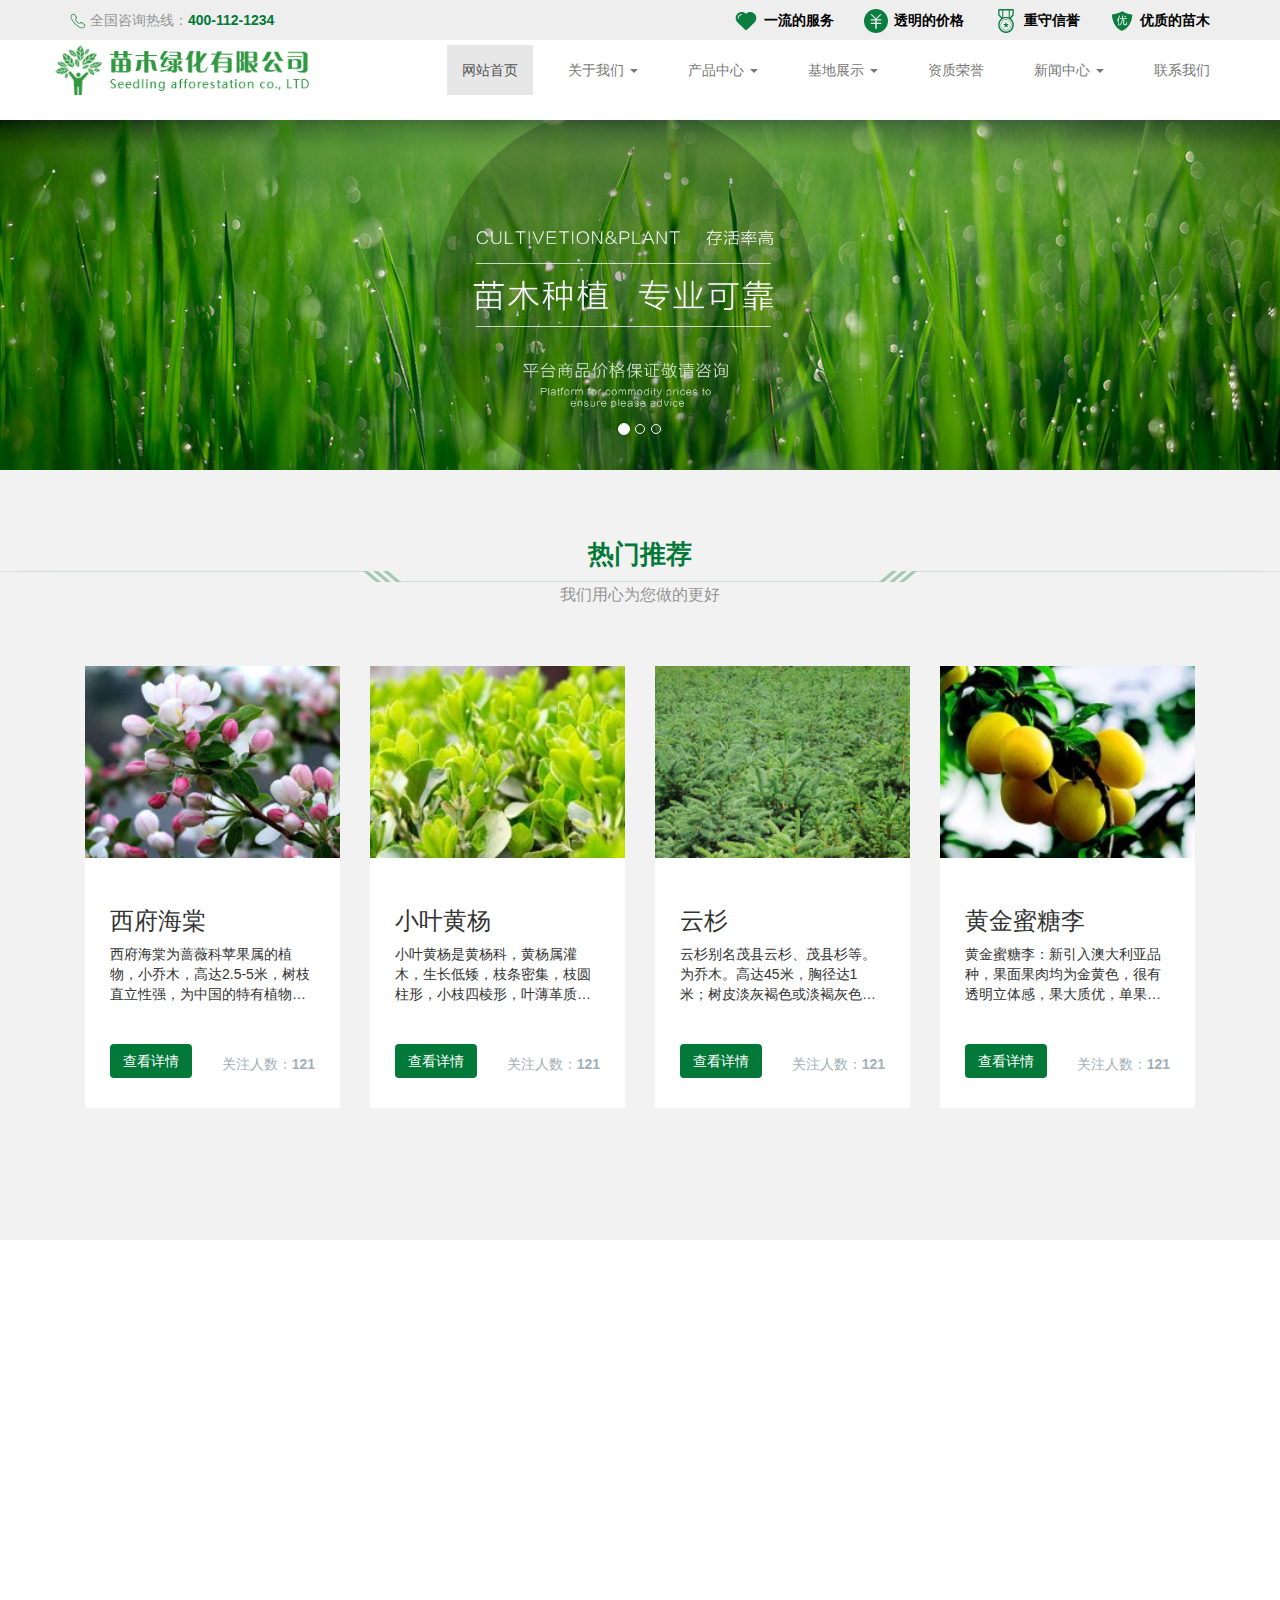
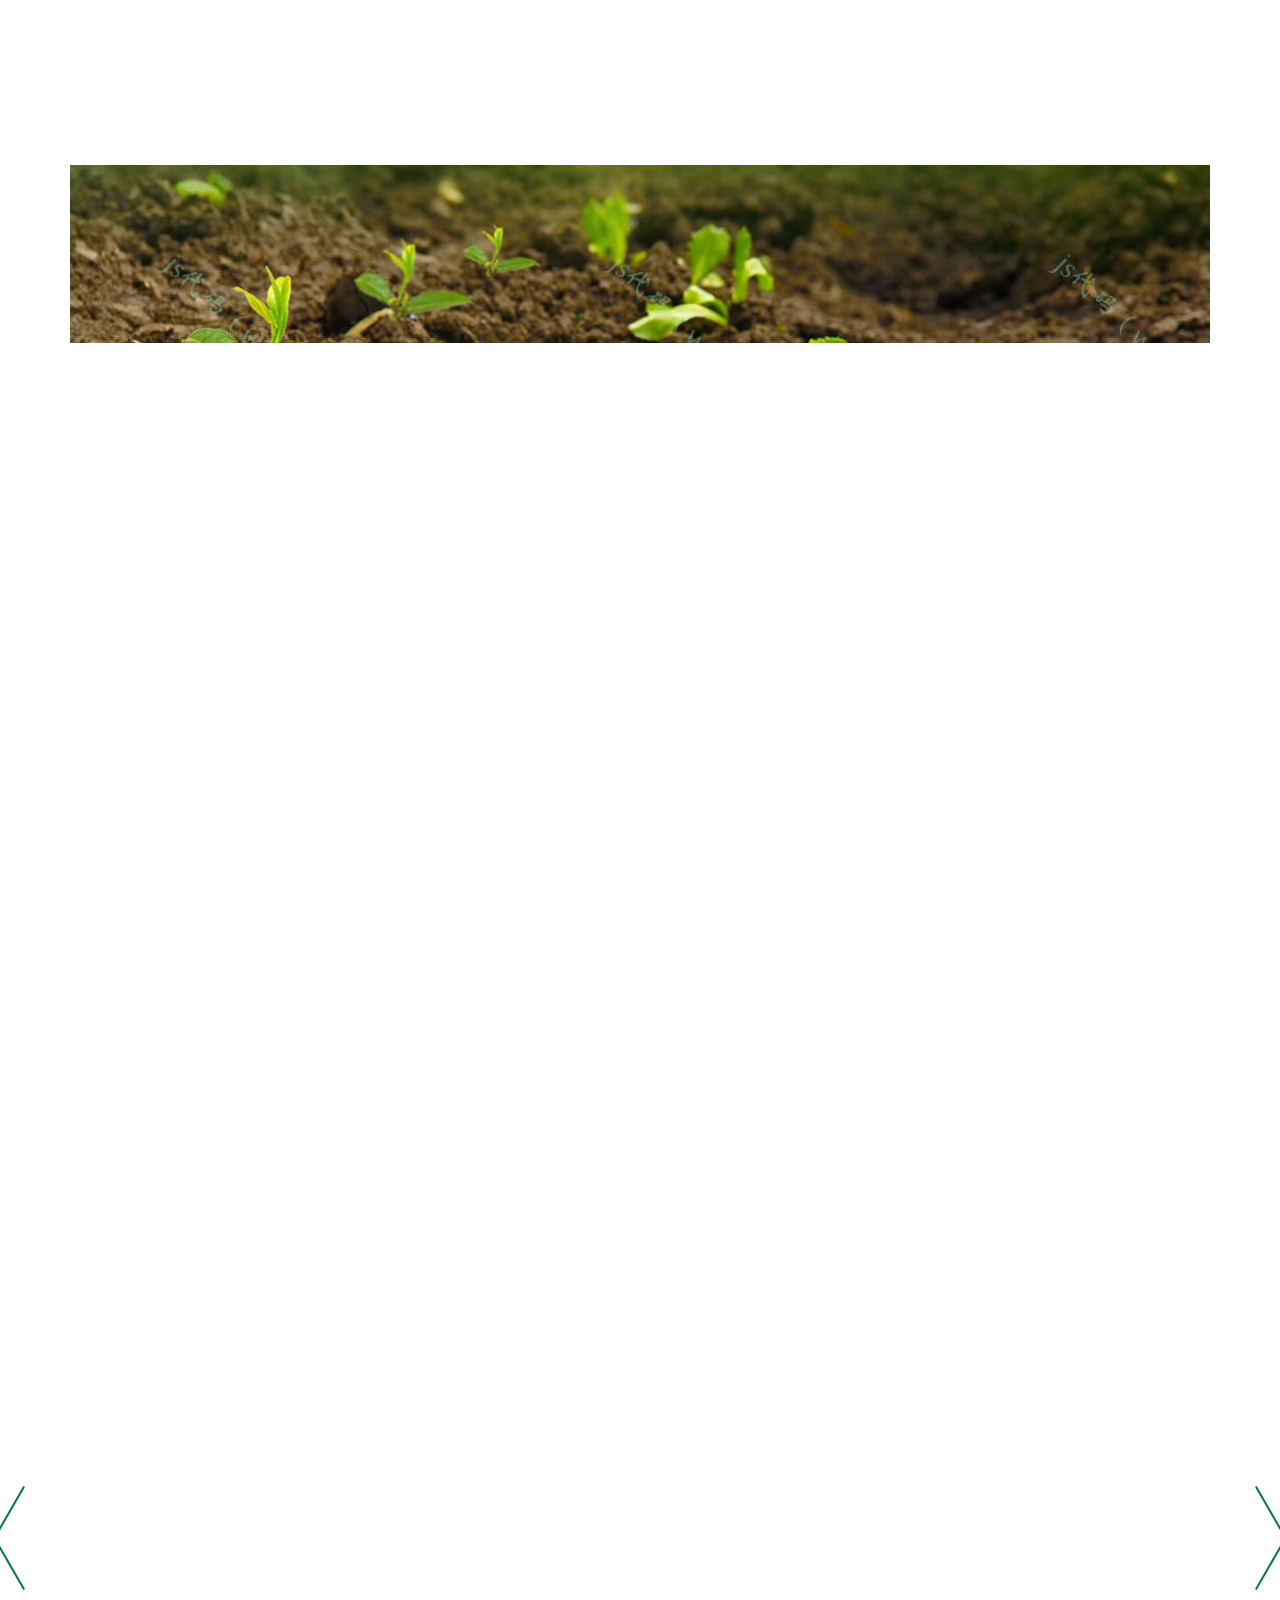
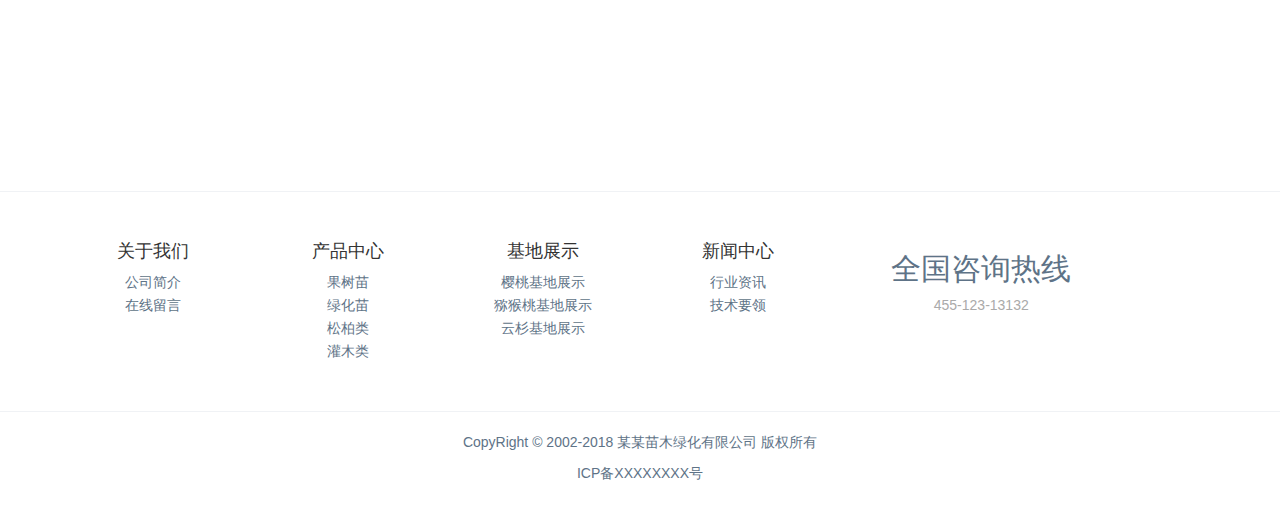
<file: index.html>
<!DOCTYPE html>
<html>
	<head>
		<meta charset="utf-8" />
		<title></title>
		<meta http-equiv="X-UA-Compatible" content="IE=edge" />
		<meta name="viewport" content="width=device-width, initial-scale=1" />
		<link rel="stylesheet" type="text/css" href="css/bootstrap.css"/>
		<link rel="stylesheet" href="css/index.css" />
		<link rel="stylesheet" href="css/animate.min.css" />
		<script type="text/javascript" src="js/jquery-3.3.1.js" ></script>
		<script type="text/javascript" src="js/wow.min.js" ></script>
		<script type="text/javascript" src="js/index.js" ></script>
	</head>
	<body>
		<header  class="hidden-sm hidden-xs">
			<div class="container">
				<div class="pull-left">
					<img src="img/11.png" class="img-responsive" />
					<span>全国咨询热线：<em>400-112-1234</em></span>
				</div>
				<div class="pull-right">
					<ul>
						<li>
							<img src="img/55.png" class="img-responsive" />
							<a href="javascript:;">一流的服务</a>
						</li>
						<li>
							<img src="img/44.png" class="img-responsive" />
							<a href="javascript:;">透明的价格</a>
						</li>
						<li>
							<img src="img/33.png" class="img-responsive" />
							<a href="javascript:;">重守信誉</a>
						</li>
						<li>
							<img src="img/22.png" class="img-responsive" />
							<a href="javascript:;">优质的苗木</a>
						</li>
					</ul>
				</div>
			</div>
		</header>
		<nav  class="navbar navbar-default nav_top">
			<div class="container">
				<div class="row">
				<div class="navbar-header ">
				    <button class="collapsed navbar-toggle" type="button" data-toggle = "collapse" data-target = "#bs-example-navbar-collapse-1">
					    <span class="icon-bar"></span>
					    <span class="icon-bar"></span>
					    <span class="icon-bar"></span>
				    </button>
				    <a class="navbar-brand"><img src="img/logo.png" class="img-responsive" /></a>
			    </div>
			
			    <div class="collapse navbar-collapse pull-right" id="bs-example-navbar-collapse-1">
				    <ul class="nav navbar-nav " id="nav">
					    <li class="active wow slideInRight"><a>网站首页</a></li>
					    <li class="dropdown wow slideInRight" data-wow-delay = ".3s">
					    	<a class="dropdown-toggle" data-toggle = "dropdown">关于我们 <span class="caret"></span></a>
					    	<ul class="dropdown-menu">
					    		<li><a href="">公司简介</a> </li>
					    		<li><a href="">在线留言</a> </li>
					    	</ul>
					    </li>
					    <li class="dropdown wow slideInRight"data-wow-delay = ".6s">
					    	<a class="dropdown-toggle" data-toggle="dropdown">产品中心 <span class="caret"></span></a>
					    	<ul class="dropdown-menu">
					    		<li><a href="">果树苗</a> </li>
					    		<li><a href="">绿化苗</a> </li>
					    		<li><a href="">松柏类</a> </li>
					    		<li><a href="">灌木类</a> </li>
					    	</ul>
					    </li>
					    <li class="dropdown wow slideInRight"data-wow-delay = ".9s">
					    	<a class="dropdown-toggle" data-toggle = "dropdown">基地展示 <span class="caret"></span></a>
					    	<ul class="dropdown-menu">
					    		<li><a href="">樱桃种植基地</a></li>
					    		<li><a href="">猕猴桃种植基地</a></li>
					    		<li><a href="">云杉苗种植基地</a></li>
					    	</ul>
					    </li>
					    <li class="wow slideInRight"data-wow-delay = "1.2s"><a>资质荣誉</a></li>
					    <li class="dropdown wow slideInRight"data-wow-delay = "1.5s">
					    	<a class="dropdown-toggle" data-toggle = "dropdown">新闻中心 <span class="caret"></span></a>
					    	<ul class="dropdown-menu">
					    		<li><a href="">技术要领</a></li>
					    		<li><a href="">行业资讯</a></li>
					    		
					    	</ul>
					    </li>
					    <li class="wow slideInRight"data-wow-delay = "1.8s"><a>联系我们</a></li>
				    </ul>
			    </div>
			    </div>
			</div>
		</nav>
		<div class="carousel slide" data-ride="carousel" data-interval = "20000" id="myCarousel">
			<div class="container-fluid">
				<ol class="carousel-indicators">
					<li class="active" data-slide-to = "0" data-target = "#myCarousel"><a href=""></a></li>
					<li data-slide-to = "1" data-target = "#myCarousel"><a href="" ></a></li>
					<li data-slide-to = "2" data-target = "#myCarousel"><a href=""></a></li>
				</ol>
				<div class="carousel-inner">
					<div class="item active">
						<img src="img/2.jpg" class="img-responsive" />
					</div>
					<div class="item ">
						<img src="img/2.jpg" class="img-responsive" />
					</div>
					<div class="item ">
						<img src="img/2.jpg" class="img-responsive" />
					</div>
				</div>
			</div>
		</div>
		<div class="container-fluid met-index-hot">
			<div class="row ">
				<h3 class="text-center h3-style wow fadeInUp">热门推荐</h3>
				<div class="v_bg wow fadeInUp"></div>
				<p class="text-center p-style wow fadeInUp">我们用心为您做的更好</p>
			</div>
			<div class="container mtp">
				<ul class="row zero">
					<li class="col-md-3 wow fadeInUp">
						<div class="cover-image">
							<img src="img/h1.jpg" class="img-responsive " />
						</div>
						<div class="text-cover">
							<h3>西府海棠</h3>
						    <p>西府海棠为蔷薇科苹果属的植物，小乔木，高达2.5-5米，树枝直立性强，为中国的特有植物。西府海棠在北方干燥地带生长良...</p>
						    <button type="button" class="btn">查看详情</button>
						    <span class="pull-right">关注人数：<em>121</em></span>
						</div>
						
					</li>
					<li class="col-md-3 wow fadeInUp">
						<div class="cover-image">
							<img src="img/h2.jpg" class="img-responsive " />
						</div>
						<div class="text-cover">
							<h3>小叶黄杨</h3>
						    <p>小叶黄杨是黄杨科，黄杨属灌木，生长低矮，枝条密集，枝圆柱形，小枝四棱形，叶薄革质，阔椭圆形或阔卵形，叶片无光或.</p>
						    <button type="button" class="btn">查看详情</button>
						    <span class="pull-right">关注人数：<em>121</em></span>
						</div>
						
					</li>
					<li class="col-md-3 wow fadeInUp">
						<div class="cover-image">
							<img src="img/h3.jpg" class="img-responsive " />
						</div>
						<div class="text-cover">
							<h3>云杉</h3>
						    <p>云杉别名茂县云杉、茂县杉等。为乔木。高达45米，胸径达1米；树皮淡灰褐色或淡褐灰色，裂成不规则鳞片或稍厚的块片脱落</p>
						    <button type="button" class="btn">查看详情</button>
						    <span class="pull-right">关注人数：<em>121</em></span>
						</div>
						
					</li>
					<li class="col-md-3 wow fadeInUp">
						<div class="cover-image">
							<img src="img/h4.jpg" class="img-responsive " />
						</div>
						<div class="text-cover">
							<h3>黄金蜜糖李</h3>
						    <p>黄金蜜糖李：新引入澳大利亚品种，果面果肉均为金黄色，很有透明立体感，果大质优，单果重100-160克，含糖量17％，浓甜而..</p>
						    <button type="button" class="btn">查看详情</button>
						    <span class="pull-right">关注人数：<em>121</em></span>
						</div>
						
					</li>
				</ul>
			    <a class="more text-center wow fadeInUp">加载更多</a>
			</div>
		</div>
		<div class="container met-index-hot new" style="background: #ffffff;">
			<div class="row wow bounceInDown">
				<h3 class="text-center h3-style">新闻中心</h3>
				<div class="v_bg"></div>
				
			</div>
			<div class="row mart">
				<div class="col-md-7 new-left wow fadeInLeft">
					<div class="title">
						<p>
						<span>技术要领</span>
						<span class="pull-right">更多</span>
						</p>
					</div>
					<div class="carousel slide" data-ride="carousel" data-interval = "20300">
						<div class="carousel-inner">
							<div class="item active">
								<img src="img/1.jpg" class="img-responsive" />
								<div class="text">
									<div class="pull-left">
										<span class="icon"></span>
									</div>
									<div class="pull-left box">
										<h3>01 金叶榆行情下跌，来源于“跟风”太紧！</h3>
									    <p> 今年由于种植金叶榆的人越来越多，不少苗农开始担忧金叶榆苗木价格的走势。据河北保定绿化苗木基地负责人的分析介绍，出现了这样的情况。昔日不愁嫁，今朝盼客来</p>
									</div>
									
								</div>
							</div>
							<div class="item ">
								<img src="img/yb.jpg" class="img-responsive" />
								<div class="text">
									<div class="pull-left">
										<span class="icon"></span>
									</div>
									<div class="pull-left box">
										<h3>02 元宝枫价格贵不贵？元宝枫具有哪些功效作用呢</h3>
									    <p> 之所以现在种植元宝枫的基地越来越多，主要的原因就是因为元宝枫的经济价值非常高，而且具有着非常多的功效和作用，给我们生活带来了很多的优势，针对于元宝枫价</p>
									</div>
									
								</div>
							</div>
							<div class="item ">
								<img src="img/1.jpg" class="img-responsive" />
								<div class="text">
									<div class="pull-left">
										<span class="icon"></span>
									</div>
									<div class="pull-left box">
										<h3>元宝枫价格贵不贵？元宝枫具有哪些功效作用呢</h3>
									    <p> 之所以现在种植元宝枫的基地越来越多，主要的原因就是因为元宝枫的经济价值非常高，而且具有着非常多的功效和作用，给我们生活带来了很多的优势，针对于元宝枫价</p>
									</div>
									
								</div>
							</div>
							<div class="item ">
								<img src="img/1.jpg" class="img-responsive" />
								<div class="text">
									<div class="pull-left">
										<span class="icon"></span>
									</div>
									<div class="pull-left box">
										<h3>元宝枫价格贵不贵？元宝枫具有哪些功效作用呢</h3>
									    <p> 之所以现在种植元宝枫的基地越来越多，主要的原因就是因为元宝枫的经济价值非常高，而且具有着非常多的功效和作用，给我们生活带来了很多的优势，针对于元宝枫价</p>
									</div>
									
								</div>
							</div>
						</div>
					</div>
				</div>
				<div class="col-md-5 new-right wow fadeInRight">
					<div class="title">
						<p>
						<span>行业资讯</span>
						<span class="pull-right">更多</span>
						</p>
					</div>
					<div class="list-news">
						<ul>
							<li>
								<span class="badge-use">1</span>
								<a><span>种植樱桃树苗对气候有何要求</span><em>[01-03]</em></a>
							</li>
							<li>
								<span class="badge-use">2</span>
								<a><span>种植樱桃树苗对气候有何要求</span><em>[01-03]</em></a>
							</li>
							<li>
								<span class="badge-use">3</span>
								<a><span>种植樱桃树苗对气候有何要求</span><em>[01-03]</em></a>
							</li>
							<li>
								<span class="badge-use">4</span>
								<a><span>种植樱桃树苗对气候有何要求</span><em>[01-03]</em></a>
							</li>
							<li>
								<span class="badge-use">5</span>
								<a><span>种植樱桃树苗对气候有何要求</span><em>[01-03]</em></a>
							</li>
							<li>
								<span class="badge-use">6</span>
								<a><span>种植樱桃树苗对气候有何要求</span><em>[01-03]</em></a>
							</li>
							<li>
								<span class="badge-use">7</span>
								<a><span>种植樱桃树苗对气候有何要求</span><em>[01-03]</em></a>
							</li>
						</ul>
					</div>
				</div>
			    
			</div>
		    <div class="ad">
			   <img src="img/222.jpg" class="img-responsive" />
			</div>
		</div>
		<div class="Advertising ">
			<div class="row wow fadeInDown">
				<h3 class="text-center h3-style">产品中心</h3>
				<div class="v_bg"></div>
				
			</div>
			<div class="container ">
				<div class="row textCenter">
					<ul  class="pills clearfix row wow fadeInUp">
						<li class="active"><a href="javascript:;">果树苗</a></li>
						<li><a href="javascript:;">绿化苗</a></li>
						<li><a href="javascript:;">松柏类</a></li>
						<li><a href="javascript:;">灌木类</a></li>
					</ul>
				</div>
				<div class="picture">
					<ul class="clearfix ">
						<li class="wow rollIn">
							<img src="img/01.jpg" class="img-responsive" />
							<p><span>西府海棠</span><em>121人浏览</em></p>
						</li>
						<li class="wow rollIn">
							<img src="img/02.jpg" class="img-responsive" />
							<p><span>西府海棠</span><em>121人浏览</em></p>
						</li>
						<li class="wow rollIn">
							<img src="img/03.jpg" class="img-responsive" />
							<p><span>西府海棠</span><em>121人浏览</em></p>
						</li>
						<li class="wow rollIn">
							<img src="img/9.jpg" class="img-responsive" />
							<p><span>西府海棠</span><em>121人浏览</em></p>
						</li>
						<li class="wow rollIn">
							<img src="img/8.jpg" class="img-responsive" />
							<p><span>西府海棠</span><em>121人浏览</em></p>
						</li>
						<li class="wow rollIn">
							<img src="img/7.jpg" class="img-responsive" />
							<p><span>西府海棠</span><em>121人浏览</em></p>
						</li>
						<li class="wow rollIn">
							<img src="img/02.jpg" class="img-responsive" />
							<p><span>西府海棠</span><em>121人浏览</em></p>
						</li>
						<li class="wow rollIn">
							<img src="img/9.jpg" class="img-responsive" />
							<p><span>西府海棠</span><em>121人浏览</em></p>
						</li>
					</ul>
				</div>
			</div>
		</div>
		<div class="Base">
			<div class="row wow fadeInUp">
				<h3 class="text-center h3-style">基地展示</h3>
				<div class="v_bg"></div>
				
			</div>
			<div class="base-display container clearfix">
				<div class="preverous slick hidden-sm hidden-xs"></div>
				<div class="nextverous slick1 hidden-sm hidden-xs"></div>
				<div class="big-box clearfix">
					
					<div class="position-box clearfix">
				   <div class="box1 clearfix">
					  <div class="box1-left col-md-6 wow lightSpeedIn">
						  <img src="img/4.jpg" class="img-responsive" />
					  </div>
					  <div class="box1-right col-md-6 wow rollIn">
						  <h3>云杉苗种植基地 <span>/01</span></h3>
						  <p>云杉幼苗对干燥的抵抗力弱，耐阴湿，应经常浇水以保持湿润，对阳光抵抗力弱，接草后应架设荫棚，以避免日灼危害。苗木生长缓慢，一般当年不进行间苗。云杉幼树期易受晚霜为害，故多设荫棚、栽植在高大苗木下方，冬季进行保护防御。云杉不易移植，多采取带土移植，移植时应仔细操作，减少对根系和枝叶的伤害，以提高成活率</p>
					      <a >查看更多</a>
					  </div>
				   </div>
				   <div class="box1 clearfix">
					  <div class="box1-left col-md-6 wow lightSpeedIn">
						  <img src="img/4.jpg" class="img-responsive" />
					  </div>
					  <div class="box1-right col-md-6 wow rollIn">
						  <h3>云杉苗种植基地 <span>/02</span></h3>
						  <p>云杉幼苗对干燥的抵抗力弱，耐阴湿，应经常浇水以保持湿润，对阳光抵抗力弱，接草后应架设荫棚，以避免日灼危害。苗木生长缓慢，一般当年不进行间苗。云杉幼树期易受晚霜为害，故多设荫棚、栽植在高大苗木下方，冬季进行保护防御。云杉不易移植，多采取带土移植，移植时应仔细操作，减少对根系和枝叶的伤害，以提高成活率</p>
					      <a >查看更多</a>
					  </div>
				   </div>
				   <div class="box1 clearfix">
					  <div class="box1-left col-md-6 wow lightSpeedIn">
						  <img src="img/4.jpg" class="img-responsive" />
					  </div>
					  <div class="box1-right col-md-6 wow rollIn">
						  <h3>云杉苗种植基地 <span>/03</span></h3>
						  <p>云杉幼苗对干燥的抵抗力弱，耐阴湿，应经常浇水以保持湿润，对阳光抵抗力弱，接草后应架设荫棚，以避免日灼危害。苗木生长缓慢，一般当年不进行间苗。云杉幼树期易受晚霜为害，故多设荫棚、栽植在高大苗木下方，冬季进行保护防御。云杉不易移植，多采取带土移植，移植时应仔细操作，减少对根系和枝叶的伤害，以提高成活率</p>
					      <a >查看更多</a>
					  </div>
				   </div>
				   </div>
			    </div>
			</div>
		</div>
		<footer>
			<div class="container">
				<div class="row">
					<div class="col-md-2 col-sm-3 col-xs-6">
						<h4 class="text-center">关于我们</h4>
						<ul>
							<li><a href="#">公司简介</a></li>
							<li><a href="#">在线留言</a></li>
						</ul>
					</div>
					<div class="col-md-2 col-sm-3 col-xs-6">
						<h4 class="text-center">产品中心</h4>
						<ul>
							<li><a href="#">果树苗</a></li>
							<li><a href="#">绿化苗</a></li>
							<li><a href="#">松柏类</a></li>
							<li><a href="#">灌木类</a></li>
						</ul>
					</div>
					<div class="col-md-2 col-sm-3 col-xs-6">
						<h4 class="text-center">基地展示</h4>
						<ul>
							<li><a href="#">樱桃基地展示</a></li>
							<li><a href="#">猕猴桃基地展示</a></li>
							<li><a href="#">云杉基地展示</a></li>
							
						</ul>
					</div>
					<div class="col-md-2 col-sm-3 col-xs-6">
						<h4 class="text-center">新闻中心</h4>
						<ul>
							<li><a href="#">行业资讯</a></li>
							<li><a href="#">技术要领</a></li>
							
						</ul>
					</div>
					<div class="col-md-3 col-sm-12 col-xs-12">
						<h2 class="text-center">全国咨询热线</h2>
						<span class="text-center" >455-123-13132</span>
					</div>
				</div>
			</div>
		</footer>
		<div class="ma">
			<p class="text-center">CopyRight © 2002-2018 某某苗木绿化有限公司 版权所有</p>
			<p class="text-center">ICP备XXXXXXXX号</p>
		</div>
		<script src="js/jquery-3.3.1.js" type="text/javascript" charset="utf-8"></script>		
		<script src="js/bootstrap.js" type="text/javascript" charset="utf-8"></script>
		<script type="text/javascript">
			window.onload=function(){
				new WOW().init();
			}
		</script>
	</body>
</html>
</file>
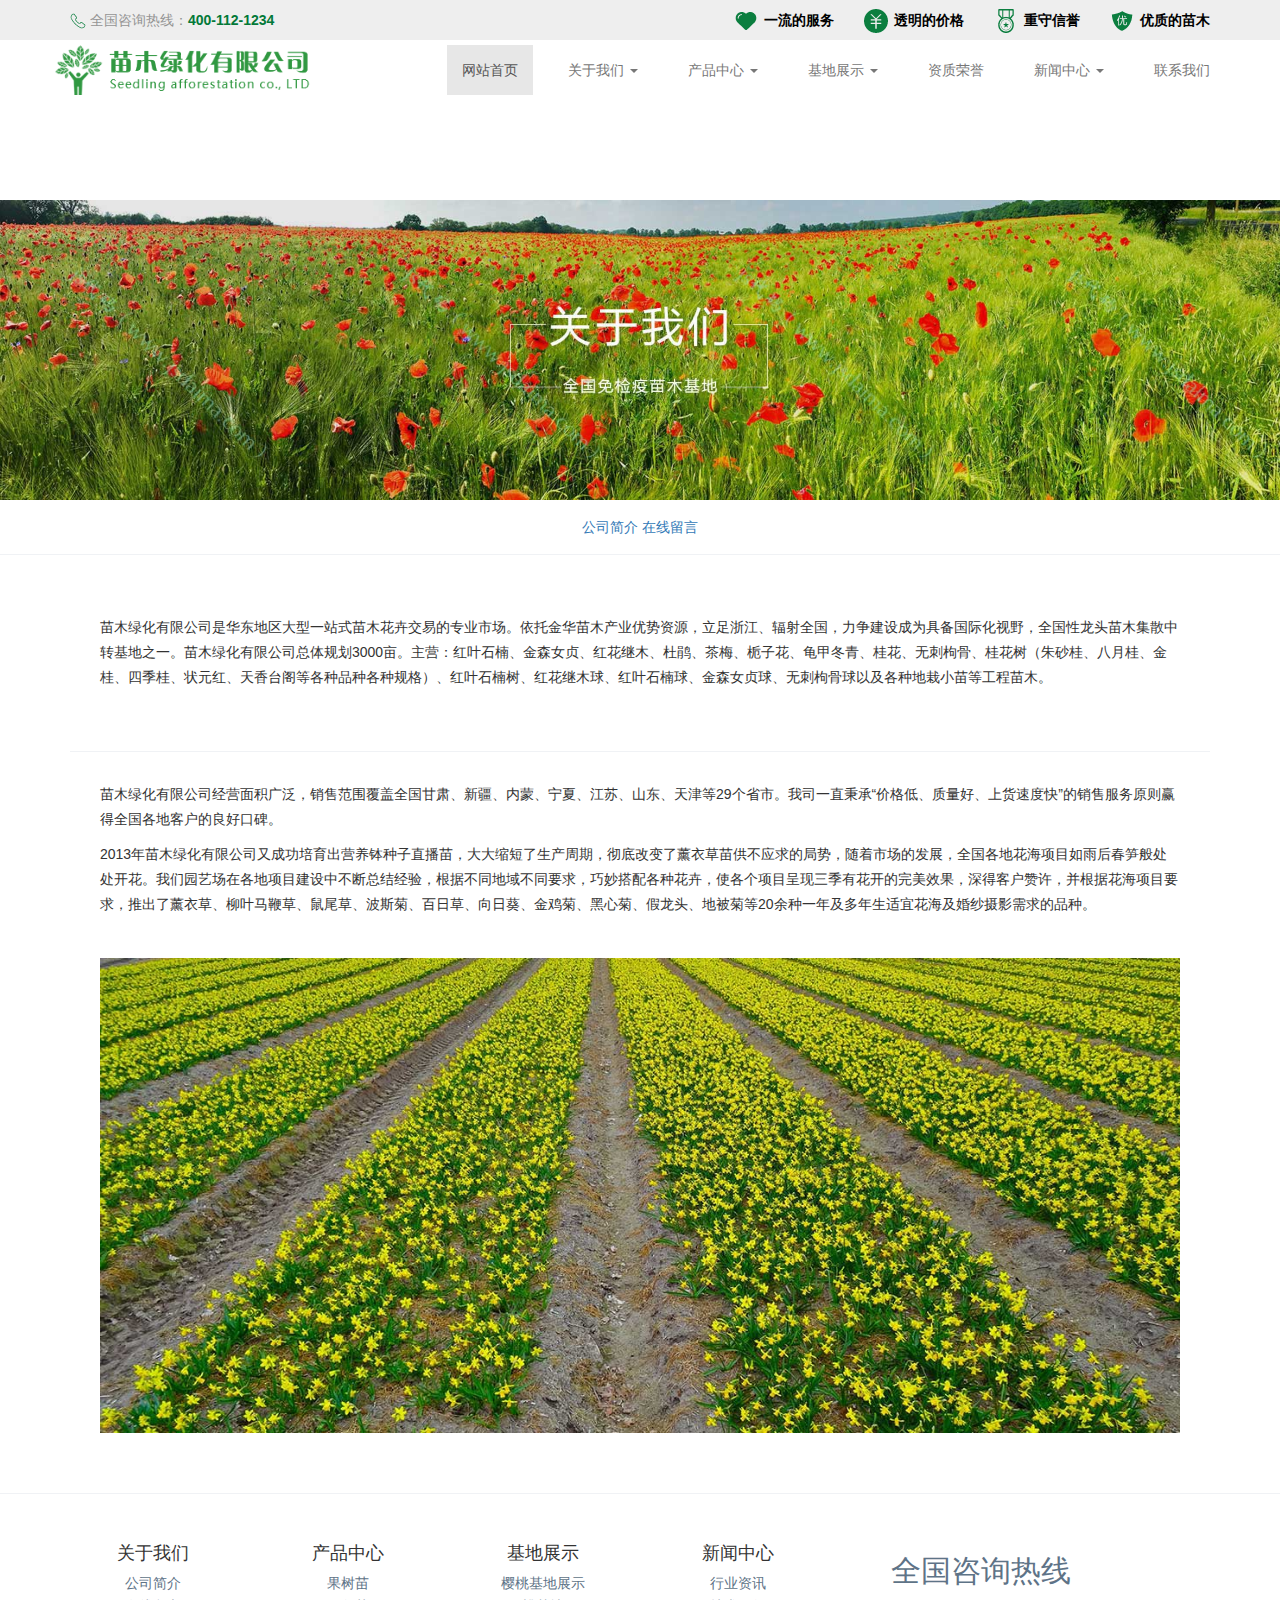
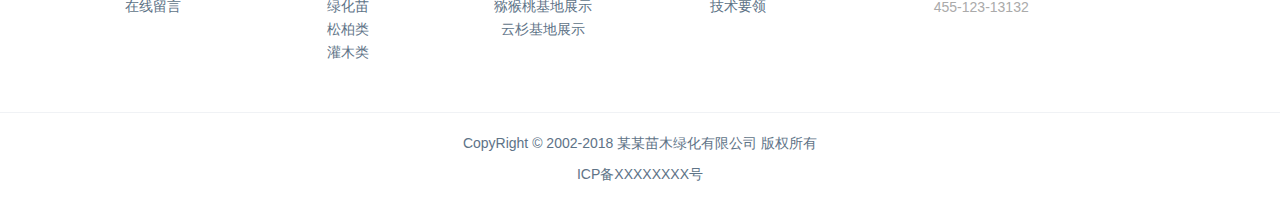
<file: index2.html>
<!DOCTYPE html>
<html>
	<head>
		<meta charset="UTF-8">
		<title></title>
		<meta http-equiv="X-UA-Compatible" content="IE=edge" />
		<meta name="viewport" content="width=device-width, initial-scale=1" />
		<link rel="stylesheet" href="css/bootstrap.css" />
		<link rel="stylesheet" href="css/index.css" />
		<link rel="stylesheet" href="css/index2.css" />
		<script type="text/javascript" src="js/jquery-3.3.1.js" ></script>
		<script type="text/javascript" src="js/wow.min.js" ></script>
		<script type="text/javascript" src="js/index.js" ></script>
		
	</head>
	<body>
		<script type="text/javascript" src="js/head.js" ></script>
		
		<div class="container-fluid">
			<div class="re">
				<img src="img/b.jpg" class="img-responsive" />
			</div>
		</div>
		
		<div class="container-fluid">
			<div class="menu">
				<a href="javascript:;">公司简介</a>
				<a href="javascript:;">在线留言</a>
			</div>
		</div>
		<div class="container">
			<div class="one">
				<p>苗木绿化有限公司是华东地区大型一站式苗木花卉交易的专业市场。依托金华苗木产业优势资源，立足浙江、辐射全国，力争建设成为具备国际化视野，全国性龙头苗木集散中转基地之一。苗木绿化有限公司总体规划3000亩。主营：红叶石楠、金森女贞、红花继木、杜鹃、茶梅、栀子花、龟甲冬青、桂花、无刺枸骨、桂花树（朱砂桂、八月桂、金桂、四季桂、状元红、天香台阁等各种品种各种规格）、红叶石楠树、红花继木球、红叶石楠球、金森女贞球、无刺枸骨球以及各种地栽小苗等工程苗木。</p>
			</div>
			<div class="two">
				<p>苗木绿化有限公司经营面积广泛，销售范围覆盖全国甘肃、新疆、内蒙、宁夏、江苏、山东、天津等29个省市。我司一直秉承“价格低、质量好、上货速度快”的销售服务原则赢得全国各地客户的良好口碑。</p>
			    <p>2013年苗木绿化有限公司又成功培育出营养钵种子直播苗，大大缩短了生产周期，彻底改变了薰衣草苗供不应求的局势，随着市场的发展，全国各地花海项目如雨后春笋般处处开花。我们园艺场在各地项目建设中不断总结经验，根据不同地域不同要求，巧妙搭配各种花卉，使各个项目呈现三季有花开的完美效果，深得客户赞许，并根据花海项目要求，推出了薰衣草、柳叶马鞭草、鼠尾草、波斯菊、百日草、向日葵、金鸡菊、黑心菊、假龙头、地被菊等20余种一年及多年生适宜花海及婚纱摄影需求的品种。</p>
			</div>
			<div class="bbimg">
				<img src="img/bb.jpg" class="img-responsive" />
			</div>
		</div>
		<script type="text/javascript" src="js/foot.js" ></script>
		<script src="js/jquery-3.3.1.js" type="text/javascript" charset="utf-8"></script>		
		<script src="js/bootstrap.js" type="text/javascript" charset="utf-8"></script>
		<script type="text/javascript">
			window.onload=function(){
				new WOW().init();
			}
	</body>
</html>
</file>
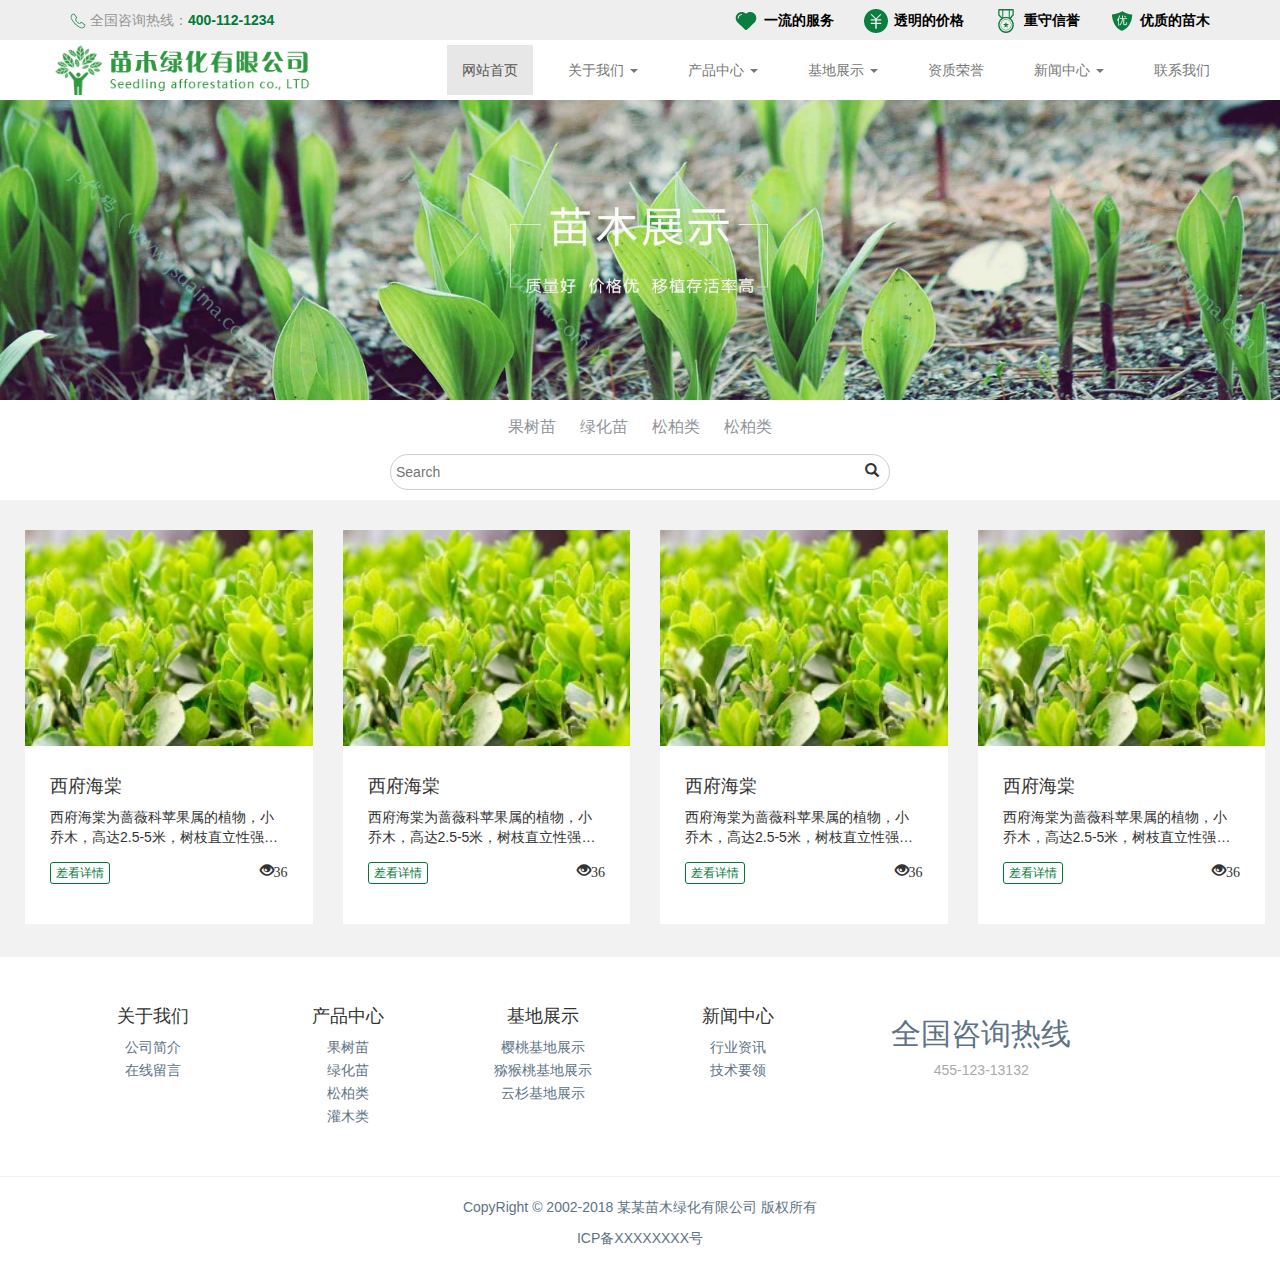
<file: index3.html>
<!DOCTYPE html>
<html>
	<head>
		<meta charset="UTF-8">
		<title></title>
		<meta http-equiv="X-UA-Compatible" content="IE=edge" />
		<meta name="viewport" content="width=device-width, initial-scale=1" />
		<link rel="stylesheet" href="css/bootstrap.css" />
		<link rel="stylesheet" href="css/index.css" />
		<link rel="stylesheet" href="css/index2.css" />
		<script type="text/javascript" src="js/jquery-3.3.1.js" ></script>
		<script type="text/javascript" src="js/wow.min.js" ></script>
		<script type="text/javascript" src="js/index.js" ></script>
	</head>
	<body>
		<script type="text/javascript" src="js/head.js" ></script>
		
		<div class="container-fluid">
			<div class="tree">
				<img src="img/tree.jpg" class="img-responsive"/>
			</div>
			
		</div>
		<div class="container">
			<div class="tree-menu row">
				<ul class="clearfix text-center">
					<li><a href="javascript:;">果树苗</a></li>
					<li><a href="javascript:;">绿化苗</a></li>
					<li><a href="javascript:;">松柏类</a></li>
					<li><a href="javascript:;">松柏类</a></li>
				</ul>
			</div>
			<div class="form-group ">
				<input type="text" placeholder="Search"/>
				<button type="button" class="glyphicon glyphicon-search"></button>
			</div>
		</div>
		<div class="container-fluid bg-ui">
			<div class="item-ui">
				<ul class="clearfix">
					<li class="col-lg-3 col-md-3 col-sm-6 col-xs-6">
						
						<div class="cover-image">
							<img src="img/Z.jpg" class="img-responsive"/>
						</div>						
						<div class="text1">
							<h4>西府海棠</h4>
							<p class="p1">西府海棠为蔷薇科苹果属的植物，小乔木，高达2.5-5米，树枝直立性强，为中国的特有植物。西府海棠在北方...</p>
							<p class="clearfix mat"><a href="javascript:;" class="btn btn-xs pull-left ">差看详情</a>
							<span class="glyphicon glyphicon-eye-open pull-right ">36</span></p>
						</div>
					</li>
					<li class="col-lg-3 col-md-3 col-sm-6 col-xs-6">
						
						<div class="cover-image">
							<img src="img/Z.jpg" class="img-responsive"/>
						</div>						
						<div class="text1">
							<h4>西府海棠</h4>
							<p class="p1">西府海棠为蔷薇科苹果属的植物，小乔木，高达2.5-5米，树枝直立性强，为中国的特有植物。西府海棠在北方...</p>
							<p class="clearfix mat"><a href="javascript:;" class="btn btn-xs pull-left ">差看详情</a>
							<span class="glyphicon glyphicon-eye-open pull-right ">36</span></p>
						</div>
					</li>
					<li class="col-lg-3 col-md-3 col-sm-6 col-xs-6">
						
						<div class="cover-image">
							<img src="img/Z.jpg" class="img-responsive"/>
						</div>						
						<div class="text1">
							<h4>西府海棠</h4>
							<p class="p1">西府海棠为蔷薇科苹果属的植物，小乔木，高达2.5-5米，树枝直立性强，为中国的特有植物。西府海棠在北方...</p>
							<p class="clearfix mat"><a href="javascript:;" class="btn btn-xs pull-left ">差看详情</a>
							<span class="glyphicon glyphicon-eye-open pull-right ">36</span></p>
						</div>
					</li>
					<li class="col-lg-3 col-md-3 col-sm-6 col-xs-6">
						
						<div class="cover-image">
							<img src="img/Z.jpg" class="img-responsive"/>
						</div>						
						<div class="text1">
							<h4>西府海棠</h4>
							<p class="p1">西府海棠为蔷薇科苹果属的植物，小乔木，高达2.5-5米，树枝直立性强，为中国的特有植物。西府海棠在北方...</p>
							<p class="clearfix mat"><a href="javascript:;" class="btn btn-xs pull-left ">差看详情</a>
							<span class="glyphicon glyphicon-eye-open pull-right ">36</span></p>
						</div>
					</li>
				</ul>
			</div>
		</div>
		
		
		
		<script type="text/javascript" src="js/foot.js" ></script>
		<script src="js/jquery-3.3.1.js" type="text/javascript" charset="utf-8"></script>		
		<script src="js/bootstrap.js" type="text/javascript" charset="utf-8"></script>
		<script type="text/javascript">
			window.onload=function(){
				new WOW().init();
			}
	</body>
</html>
</file>
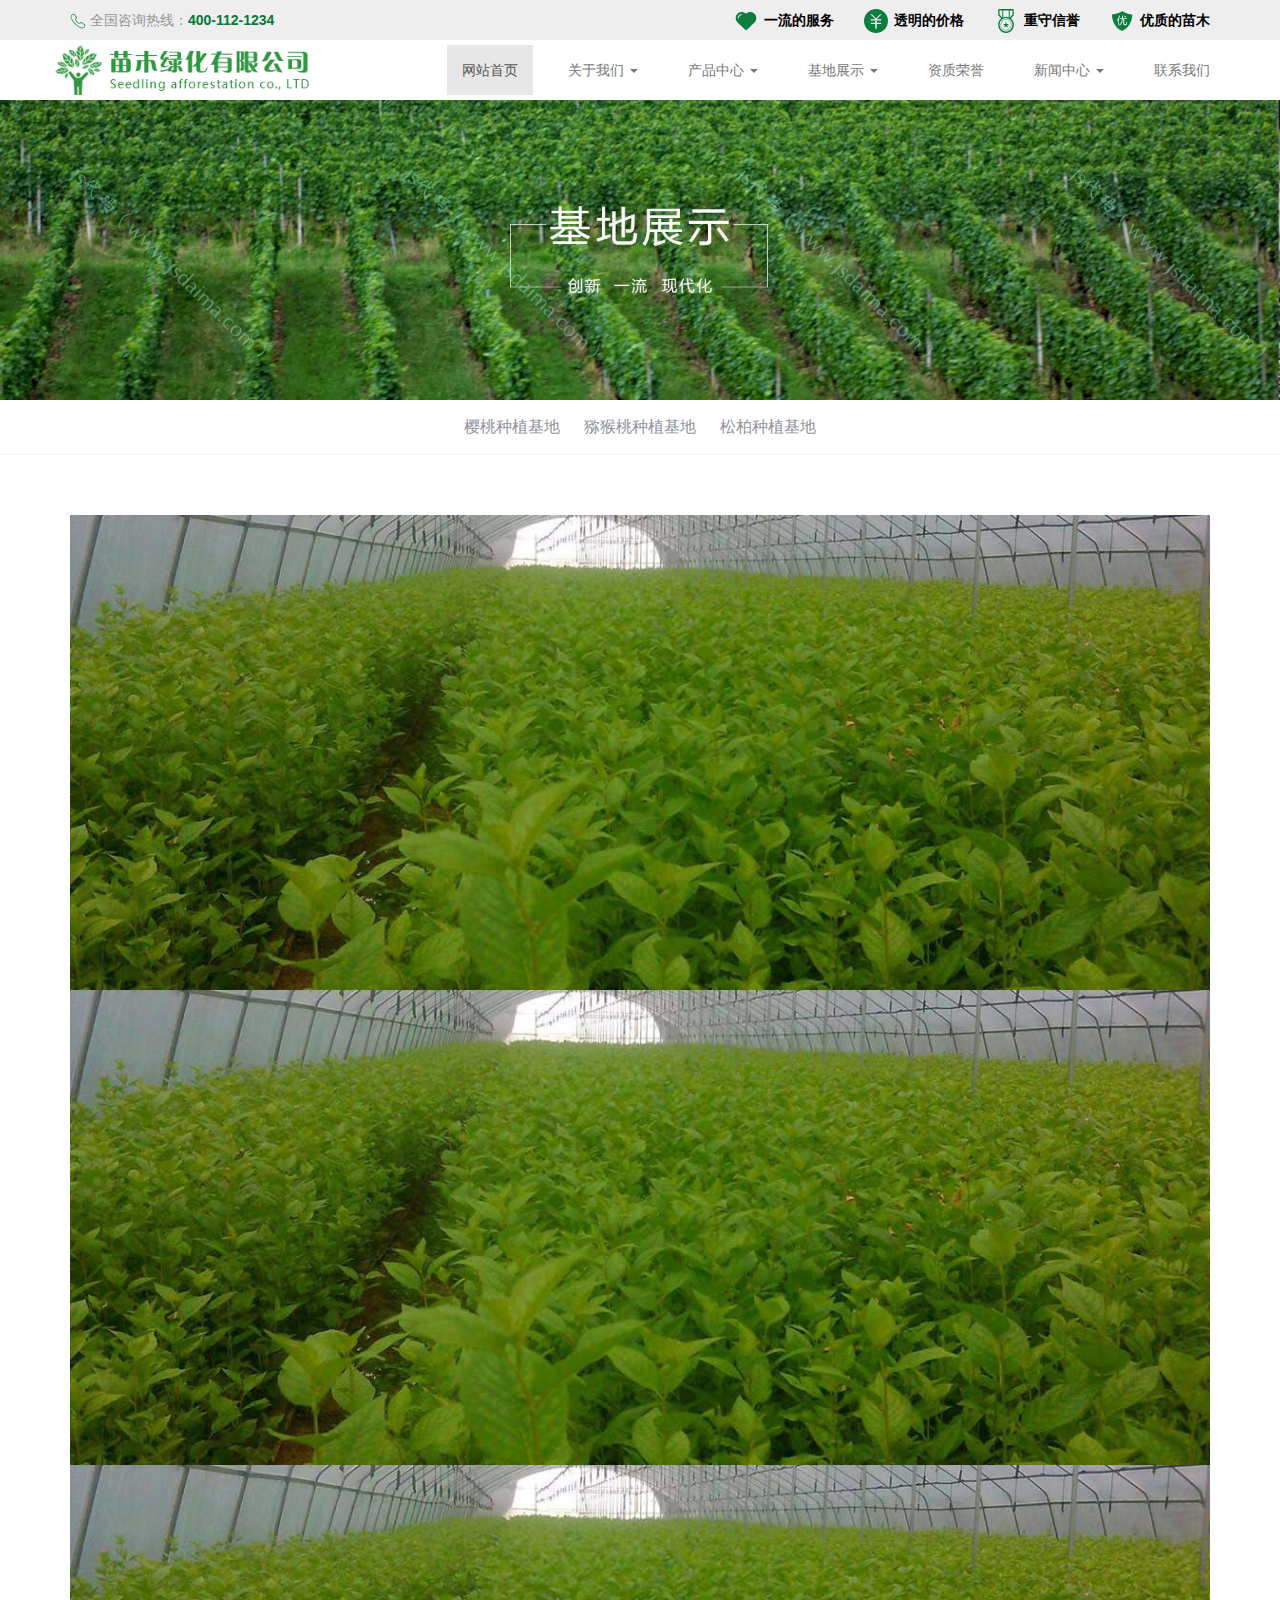
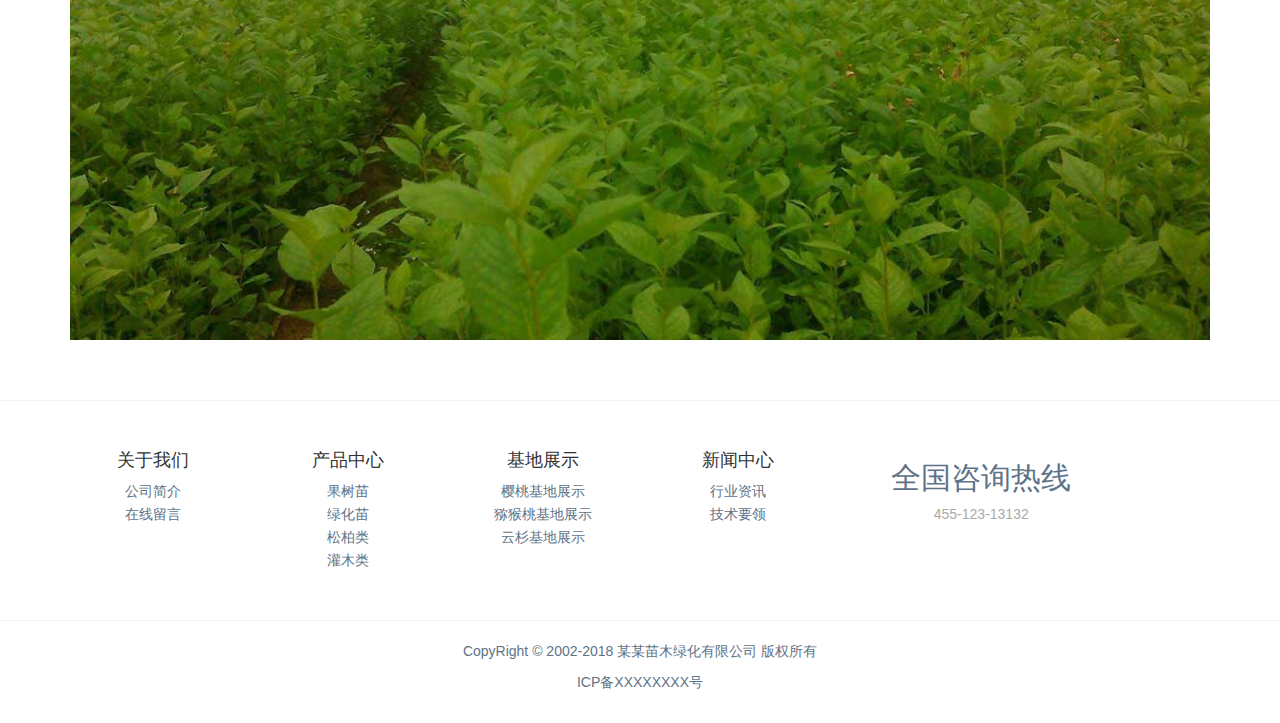
<file: index4.html>
<!DOCTYPE html>
<html>
	<head>
		<meta charset="UTF-8">
		<title></title>
		<meta http-equiv="X-UA-Compatible" content="IE=edge" />
		<meta name="viewport" content="width=device-width, initial-scale=1" />
		<link rel="stylesheet" type="text/css" href="css/bootstrap.css"/>
		<link rel="stylesheet" href="css/index.css" />
		<link rel="stylesheet" href="css/index2.css" />
		<link rel="stylesheet" href="css/animate.min.css" />
		<script type="text/javascript" src="js/jquery-3.3.1.js" ></script>
		<script type="text/javascript" src="js/wow.min.js" ></script>
		<script type="text/javascript" src="js/index.js" ></script>
	</head>
	<body>
		<script type="text/javascript" src="js/head.js" ></script>
		
		<div class="container-fluid">
			<div class="jidi">
				<img src="img/jidi.jpg" class="img-responsive"/>
			</div>
			
		</div>
		<div class="container-fluid" style="border-bottom: 1px solid #f2f2f2;">
			<div class="tree-menu row">
				<ul class="clearfix text-center">
					<li><a href="javascript:;">樱桃种植基地</a></li>
					<li><a href="javascript:;">猕猴桃种植基地</a></li>
					<li><a href="javascript:;">松柏种植基地</a></li>
					
				</ul>
			</div>		
		</div>
		<div class="container" style="margin-top: 60px;margin-bottom: 60px;">
			<div class="img_1200">
				<img src="img/1200.jpg" class="img-responsive" />
				<img src="img/1200.jpg" class="img-responsive" />
				<img src="img/1200.jpg" class="img-responsive" />
			</div>
		</div>
		<script type="text/javascript" src="js/foot.js" ></script>
		<script src="js/jquery-3.3.1.js" type="text/javascript" charset="utf-8"></script>		
		<script src="js/bootstrap.js" type="text/javascript" charset="utf-8"></script>
	</body>
</html>
</file>
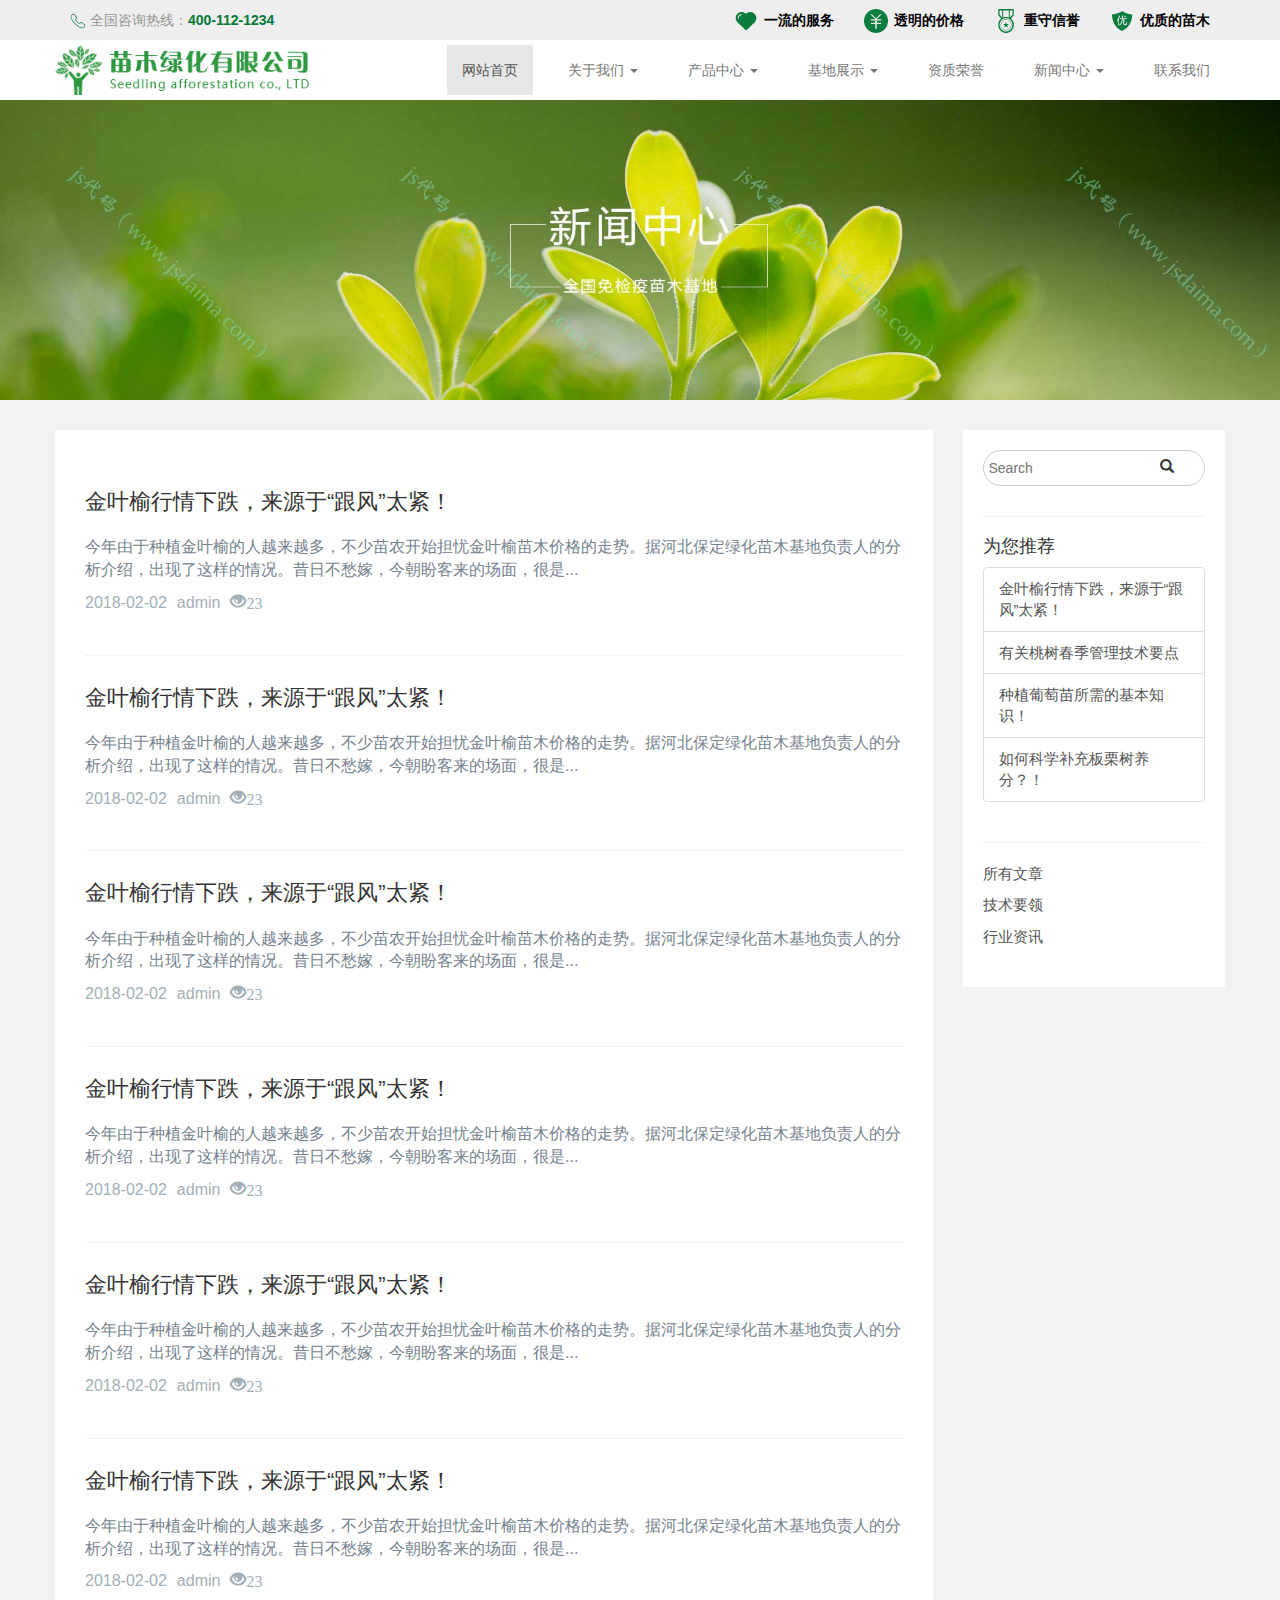
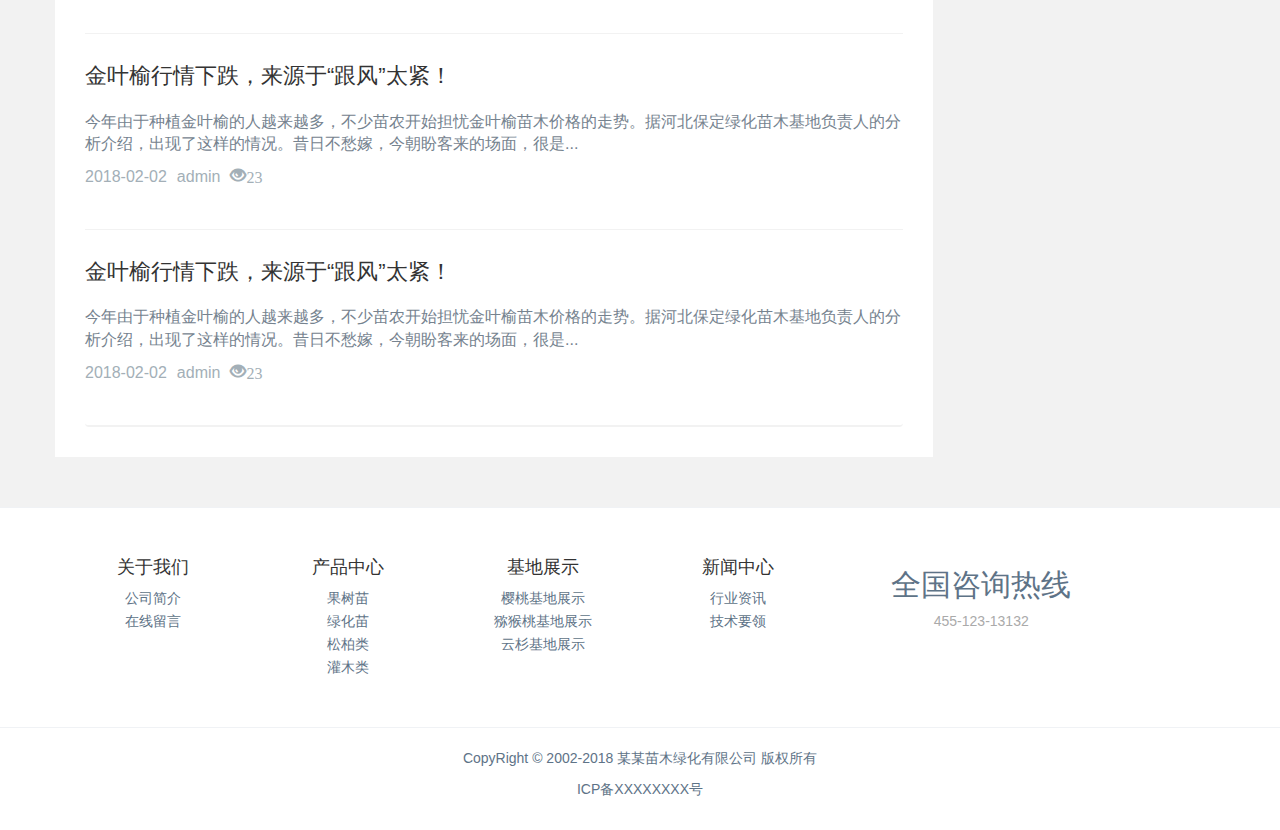
<file: news.html>
<!DOCTYPE html>
<html>
	<head>
		<meta charset="UTF-8">
		<title></title>
		<meta http-equiv="X-UA-Compatible" content="IE=edge" />
		<meta name="viewport" content="width=device-width, initial-scale=1" />
		<link rel="stylesheet" type="text/css" href="css/bootstrap.css"/>
		<link rel="stylesheet" href="css/index.css" />
		<link rel="stylesheet" href="css/index2.css" />
		<link rel="stylesheet" href="css/animate.min.css" />
		<script type="text/javascript" src="js/jquery-3.3.1.js" ></script>
		<script type="text/javascript" src="js/wow.min.js" ></script>
		<script type="text/javascript" src="js/index.js" ></script>
	</head>
	<body>
		<script type="text/javascript" src="js/head.js" ></script>
		<div class="container-fluid">
			<div class="tree">
				<img src="img/new.jpg" class="img-responsive"/>
			</div>
			
		</div>
		<div class="container-fluid content">
			<div class="container " style="padding: 0;">
			<div class="row" style="margin: 0;">
				<div class="col-md-9"style="padding: 0 ;">
					<div class="list-group">
						<div class="list-group-item">
							<h3>金叶榆行情下跌，来源于“跟风”太紧！</h3>
							<p class="p21">今年由于种植金叶榆的人越来越多，不少苗农开始担忧金叶榆苗木价格的走势。据河北保定绿化苗木基地负责人的分析介绍，出现了这样的情况。昔日不愁嫁，今朝盼客来的场面，很是...</p>
							<p class="p22">2018-02-02<span>admin</span><span class="glyphicon glyphicon-eye-open">23</span></p>
						</div>
						<div class="list-group-item">
							<h3>金叶榆行情下跌，来源于“跟风”太紧！</h3>
							<p class="p21">今年由于种植金叶榆的人越来越多，不少苗农开始担忧金叶榆苗木价格的走势。据河北保定绿化苗木基地负责人的分析介绍，出现了这样的情况。昔日不愁嫁，今朝盼客来的场面，很是...</p>
							<p class="p22">2018-02-02<span>admin</span><span class="glyphicon glyphicon-eye-open">23</span></p>
						</div>
                        <div class="list-group-item">
							<h3>金叶榆行情下跌，来源于“跟风”太紧！</h3>
							<p class="p21">今年由于种植金叶榆的人越来越多，不少苗农开始担忧金叶榆苗木价格的走势。据河北保定绿化苗木基地负责人的分析介绍，出现了这样的情况。昔日不愁嫁，今朝盼客来的场面，很是...</p>
							<p class="p22">2018-02-02<span>admin</span><span class="glyphicon glyphicon-eye-open">23</span></p>
						</div>
						<div class="list-group-item">
							<h3>金叶榆行情下跌，来源于“跟风”太紧！</h3>
							<p class="p21">今年由于种植金叶榆的人越来越多，不少苗农开始担忧金叶榆苗木价格的走势。据河北保定绿化苗木基地负责人的分析介绍，出现了这样的情况。昔日不愁嫁，今朝盼客来的场面，很是...</p>
							<p class="p22">2018-02-02<span>admin</span><span class="glyphicon glyphicon-eye-open">23</span></p>
						</div>
						<div class="list-group-item">
							<h3>金叶榆行情下跌，来源于“跟风”太紧！</h3>
							<p class="p21">今年由于种植金叶榆的人越来越多，不少苗农开始担忧金叶榆苗木价格的走势。据河北保定绿化苗木基地负责人的分析介绍，出现了这样的情况。昔日不愁嫁，今朝盼客来的场面，很是...</p>
							<p class="p22">2018-02-02<span>admin</span><span class="glyphicon glyphicon-eye-open">23</span></p>
						</div>
						<div class="list-group-item">
							<h3>金叶榆行情下跌，来源于“跟风”太紧！</h3>
							<p class="p21">今年由于种植金叶榆的人越来越多，不少苗农开始担忧金叶榆苗木价格的走势。据河北保定绿化苗木基地负责人的分析介绍，出现了这样的情况。昔日不愁嫁，今朝盼客来的场面，很是...</p>
							<p class="p22">2018-02-02<span>admin</span><span class="glyphicon glyphicon-eye-open">23</span></p>
						</div>
						<div class="list-group-item">
							<h3>金叶榆行情下跌，来源于“跟风”太紧！</h3>
							<p class="p21">今年由于种植金叶榆的人越来越多，不少苗农开始担忧金叶榆苗木价格的走势。据河北保定绿化苗木基地负责人的分析介绍，出现了这样的情况。昔日不愁嫁，今朝盼客来的场面，很是...</p>
							<p class="p22">2018-02-02<span>admin</span><span class="glyphicon glyphicon-eye-open">23</span></p>
						</div>
						<div class="list-group-item">
							<h3>金叶榆行情下跌，来源于“跟风”太紧！</h3>
							<p class="p21">今年由于种植金叶榆的人越来越多，不少苗农开始担忧金叶榆苗木价格的走势。据河北保定绿化苗木基地负责人的分析介绍，出现了这样的情况。昔日不愁嫁，今朝盼客来的场面，很是...</p>
							<p class="p22">2018-02-02<span>admin</span><span class="glyphicon glyphicon-eye-open">23</span></p>
						</div>

					</div>
					
				</div>
			    <div class="col-md-3 ">
			    	  <div class="aside">
			    	  	<div class="form-group ">
				              <input type="text" placeholder="Search"/>
				              <button type="button" class="glyphicon glyphicon-search new-btn"></button>
			           </div>
			           <div class="aside-menu">
			           	<h3>为您推荐</h3>
			           	<div class="list-group">
			           		<div class="list-group-item">金叶榆行情下跌，来源于“跟风”太紧！</div>
			           		<div class="list-group-item">有关桃树春季管理技术要点</div>
			           		<div class="list-group-item">种植葡萄苗所需的基本知识！</div>
			           		<div class="list-group-item">如何科学补充板栗树养分？！</div>
			           	</div>
			           	
			           </div>
			           
			           <ul class="clearfix">
			           		<li><a href="javascript:;">所有文章</a></li>
			           		<li><a href="javascript:;">技术要领</a></li>
			           		<li><a href="javascript:;">行业资讯</a></li>
			           	</ul>
			           
			    	  </div>
			    </div>
			</div>
		</div>
		</div>
		
		<script type="text/javascript" src="js/foot.js" ></script>
		<script src="js/jquery-3.3.1.js" type="text/javascript" charset="utf-8"></script>		
		<script src="js/bootstrap.js" type="text/javascript" charset="utf-8"></script>
	</body>
</html>
</file>
<file: css/index.css>
li{
	list-style: none;
}
a{
	text-decoration: none;
}
@media (min-width: 1600px){
    .container {
        width: 1310px;
      }
    }
header img{
	display: inline-block !important;
}
header{
	height: 40px;
	background: rgb(238,238,238);
	line-height: 40px;
	/*position:fixed;
	top: 0;
	width: 100%;*/
	z-index: 1111;
}
header span{
	color: #959595;
}
em{
	font-style: normal;
	font-size:14px ;
	color: #027938;
	font-weight: 700;
}
header ul li{
	float: left;
	margin-left: 30px;
}
header a{
	color: #000000;
	font-size: 14px;
	font-weight: 700;
	margin-left: 2px;
}

img{
	vertical-align: middle;
}

nav{
	
	height: 60px;
	background: #ffffff !important;
	border: none !important;
	z-index: 11111;
}
.navbar-brand{
	padding: 0;
	margin-left: 0 !important;
	margin-top: 5px;
}
.navbar-header img{
	max-height: 50px;
}
#nav li{
	cursor: pointer;
}
nav .container{
	padding-right: 0;
}
nav .navbar-collapse{
	
}
.nav_top{
	/*width: 100%;
	position:fixed;
	top: 40px;
	z-index: 11111;*/
}
.navbar-nav{
	margin-top: 5px;
}
.navbar-nav li{
	margin-left: 20px;
	
}
.navbar-nav .active{
	background: none !important;
	color: #027938 !important;
}
@media only screen and (max-width: 1200px) {
	.navbar-header{
		width: 100%;
	}
	.row{
		margin: 0;
	}
	.container{
		padding: 0;
	}
	.navbar-collapse{
		width: 100%;
		background: #FFFFFF;
	}
	.navbar-nav{
		width: 100%;
	}
}

.container-fluid{
	padding: 0;
}
.met-index-hot{
	padding: 70px 0;
	background: #f2f2f2;
}
.h3-style{
	font-size: 26px;
	font-weight: 600;
	color: #027938;
	margin-top: 0;
	margin-bottom: 2px;
}
.v_bg{
	height: 11px;
	background: url(../img/111.png) no-repeat center;
}
.p-style{
	font-size: 16px;
	color: #959595;
	margin-top: 2px;
}
.zero li{
	margin-bottom: 22px;
}
.cover-image{
	overflow: hidden;
	
	
}
.cover-image img{
	width: 100%;
	transform: scale(1);
	transition: .5s;
}
.text-cover{
	padding: 30px 25px;
	background: #ffffff;
}
.zero{
	margin: 0;
	padding: 0;
}
.text-cover p{
	overflow:hidden; 

    text-overflow:ellipsis;

    display:-webkit-box; 

    -webkit-box-orient:vertical;

    -webkit-line-clamp:3; 
    margin-bottom: 40px;
}
.text-cover .btn{
	background: #027938;
	color: #ffffff;
}
.text-cover span{
	margin-top: 10px;
	color: #a3afb7;
}
.text-cover span em{
	color: #a3afb7;
}
.mtp{
	margin-top: 50px;
}

.more{
	
	width: 180px;
	height: 40px;
	line-height: 40px;
	border-radius: 3px;
	border: 1px solid #255625;
	color: #255625;
	display: block;
	margin: 0 auto;
}

.mart{
	margin-top: 50px;
}
.new{
	padding-left: 15px;
	padding-right: 15px;
}
.new-left p{
	border-bottom: 1px solid #ddd;
}
.new-left p span:nth-child(1){
	font-size: 26px;
	font-weight: 600;
	color: #027938;
	padding-bottom: 3px;
	border-bottom: 4px solid #027938;
	
}
.new-left p span:nth-child(2){
	margin-top: 5px;
	border-radius: 30px;
	background: #d9d9d9;
	font-size: 16px;
	color: #027938;
	padding: 2px 15px;
	
}
.new-left{
	position: relative;
}
.new-left .text{
	margin: 20px;
	position: absolute;
	width: 90%;
	left: 0;
	bottom: 0;
	padding: 0 25px;
	background: rgba(127, 140, 141, 0.58);
}
.new-left .text h3{
	color: #ffffff;
	overflow:hidden; 

    text-overflow:ellipsis;

    display:-webkit-box; 

    -webkit-box-orient:vertical;

    -webkit-line-clamp:1;
    border: none;
}
.new-left .text p{
	color: #ffffff;
	overflow:hidden; 

    text-overflow:ellipsis;

    display:-webkit-box; 

    -webkit-box-orient:vertical;

    -webkit-line-clamp:2;
    border: none;
}
.text .icon{
	margin: 15px 15px 15px 0;
	margin-right: 20px;
	width: 52px;
	height: 52px;
	background: url(../img/icon.png) no-repeat;
	display: inline-block;
}
.box{
	width: 85%;
}

.new-right p{
	border-bottom: 1px solid #ddd;
}
.new-right p span:nth-child(1){
	font-size: 26px;
	font-weight: 600;
	color: #027938;
	padding-bottom: 3px;
	border-bottom: 4px solid #027938;
	
}
.new-right p span:nth-child(2){
	margin-top: 5px;
	border-radius: 30px;
	background: #d9d9d9;
	font-size: 16px;
	color: #027938;
	padding: 2px 15px;
	
}
.list-news li{
	height: 30px;
	
}
@media (max-width:750px ) {
	.list-news ul{
		padding: 0;
	}
	.list-news ul li em{
		display: none;
		
	}
	
	.textCenter ul{
	
		padding-left:0px;
		
	}
	.Advertising{
		padding: 0 !important;
	}
	.box1{
		padding-left: 0 !important;
	}
	.picture li p{
		padding: 0 !important;
	}
	.pills li {
		float: none !important; 
	}
}
.list-news li .badge-use{
	background: #027938;
	color: #FFFFFF;
	border-radius:5px ;
	display: inline-block;
	padding: 3px 6px;
	font-size: 12px;
	min-width: 10px;
}
.list-news li a{
	color: #333;
	margin-left: 5px;
	line-height: 30px;
	overflow: hidden;
    text-overflow: ellipsis;
    white-space: nowrap;
}
.list-news li em{
	color: #222222;
	font-weight: normal;
	font-style: normal;
	float: right;
	margin-right: 30px;
}


.ad{
	margin-top: 20px;
}



.Advertising,.Base{
	padding: 70px 0;
}
.pills{
	
	margin: 30px auto;
	margin-left:30% ;
}
.pills li{
	float: left;
	display: inline-block;
	padding: 0;
	
}
.pills li a{
	color: #027938;
	border-radius: 3px;
	padding: 8px 30px;
	border: 1px solid #255625;
	margin-right: 4px;
	display: inline-block;
	font-size: 14px;
	transition: .5s;
}
.textCenter{
	text-align: center;
}

.picture li{
	width: 25%;
	padding-right: 20px;
	float: left;
	cursor: pointer;
	overflow: hidden;
	transition: .3s;
}
@media only screen  and (max-width: 640px) {
	.picture li{
	width: 50%;
	padding-right: 20px;
	float: left;
   }
   .pills{
	
	margin: 30px auto;
	margin-left: 5%;
   }
   .pills li{
   	margin-right: 30px;
   	margin-bottom: 10px;
   }
   .picture li p{
   	padding: 0;
   }
}
.picture ul{
	padding-left: 15px;
	margin: 0 auto;
}
.picture li img{
	width: 100%;
	
	
}
.picture li p{
	padding: 15px;
}
.picture li p em{
	float: right;
}
.base-display{
	margin-top: 50px;
	position: relative;
}
.base-display h3 span{
	color: #027938;
	
}
.base-display h3{
	margin-bottom: 20px;
	font-weight: 600;
}
.base-display p{
	line-height: 1.8;
	font-size: 16px;
	color: #999999;
	margin-bottom: 20px;
}
.base-display a{
	padding: 6px 15px;
	background: #027938;
	color: #ffffff;
	border-radius: 5px;
	display: inline-block;
	font-size: 14px;
}
.big-box{
	
	overflow: hidden;
	max-height: 354px;
	left: 0;
	
}
.Base{
	position: relative;
}
.position-box{
	width: 4000px;
	position: relative;
	display: block;
	left: 0;
}
.box1{
	max-width: 1310px;
	float: left;
	padding-right: 15px;
	padding-left: 15px;
	
}
.box1-left{
	padding-left: 0;
}
.preverous::before {
    position: absolute;
    left: 0;
    top: 50%;
    width: 150%;
    height: 2px;
    background: #027938;
    content: '';
    transform-origin: bottom left;
    -moz-transform-origin: bottom left;
    -ms-transform-origin: bottom left;
    -o-transform-origin: bottom left;
    -webkit-transform-origin: bottom left;
    transform: rotate(-60deg);
    -moz-transform: rotate(-60deg);
    -ms-transform: rotate(-60deg);
    -o-transform: rotate(-60deg);
    -webkit-transform: rotate(-60deg);
    display: block;
}
.preverous::after {
     position: absolute;
    left: 0;
    top: 50%;
    width: 150%;
    height: 2px;
    background: #027938;
    content: '';
    transform-origin: top left;
    -moz-transform-origin: top left;
    -ms-transform-origin: top left;
    -o-transform-origin: top left;
    -webkit-transform-origin: top left;
    transform: rotate(60deg);
    -moz-transform: rotate(60deg);
    -ms-transform: rotate(60deg);
    -o-transform: rotate(60deg);
    -webkit-transform: rotate(60deg);
    display: block;
}
.slick{
	/*
	left: -60px;
	top: 50%;
	margin-top: -70px;
	
	
	
	display: block;*/
	width: 40px;
	height: 140px;
	position: absolute;
	z-index: 9;
	left: -60px;
	top: 100px;
	cursor: pointer;
}
.slick1{
	width: 40px;
	height: 140px;
	position: absolute;
	z-index: 9;
	right: -60px;
	top: 100px;
	cursor: pointer;
}
.nextverous::before{
	 position: absolute;
    right: 0;
    top: 50%;
    width: 150%;
    height: 2px;
    background: #027938;
    content: '';
    transform-origin:bottom right;
    -moz-transform-origin: bottom right;
    -ms-transform-origin: bottom right;
    -o-transform-origin: bottom right;
    -webkit-transform-origin: bottom right;
    transform: rotate(60deg);
    -moz-transform: rotate(60deg);
    -ms-transform: rotate(60deg);
    -o-transform: rotate(60deg);
    -webkit-transform: rotate(60deg);
    display: block;
}
.nextverous::after{
	 position: absolute;
    right: 0;
    top: 50%;
    width: 150%;
    height: 2px;
    background: #027938;
    content: '';
    transform-origin:top right;
    -moz-transform-origin: top right;
    -ms-transform-origin: top right;
    -o-transform-origin: top right;
    -webkit-transform-origin: top right;
    transform: rotate(-60deg);
    -moz-transform: rotate(-60deg);
    -ms-transform: rotate(-60deg);
    -o-transform: rotate(-60deg);
    -webkit-transform: rotate(-60deg);
    display: block;
}

footer{
	padding: 40px 0px;
    border-top: 1px solid #f0f2f5;
    border-bottom: 1px solid #f0f2f5;
}
footer ul{
	padding: 0;
}
footer ul li{
	text-align: center;
	margin-bottom: 3px;
}
footer a{
	color: #5e7387;
	text-decoration: none;
}
footer a:hover{
	color: #237963;
	text-decoration: none;
}
footer h2{
	color: #5e7387;
}
footer span{
	display: block;
	color: #aaaaaa;
}
.ma{
	padding: 20px 0;
}
.ma p{
	color: #5e7387;
	margin-bottom: 11px;
}
/*****************************css3******************************************/
.cover-image:hover img{
	transform: scale(1.1);
	transition: .5s;
}
 .text-cover .btn:hover{
	color: #77d6e1;
	background: #027938;
	opacity: 0.8;
	transition: .5s;
}

.pills li a:hover{
	background: #027938;
	color: #ffffff;
	transition: .5s;
}

.picture li:hover img{
	transition: .3s;
	box-shadow: 5px 5px 5px rgba(0,0,0,.5);
}
</file>
<file: css/index2.css>
.navbar {
	margin-bottom: 0;
}
.re{
	margin-top: 100px;
	position: relative;
	width: 100%;
	height: auto;
	overflow: hidden;
}
.menu{
	line-height: 54px;
	text-align: center;
	border-bottom: 1px solid #f0f2f5;
}
*{
	
}
@media only screen and  (max-width: 640px) {
	.re{
	margin-top: 0px;
	
}
}
}
.menu a{
	padding: 5px 10px;
	font-size: 16px;
	color: #90939b;
	text-decoration: none;
}
.menu a:hover{
	color: #027938;
}
.one{
	margin-top: 30px;
	border-bottom: 1px solid #f0f2f5;
}
.one p{
	font-size: 14px;
	line-height: 1.8;
	padding: 30px ;
	margin-bottom: 30px;
}
.two{
	padding: 30px 0;
}
.two p{
	font-size: 14px;
	line-height: 1.8;
	padding: 0px  30px 0 30px;
	}
.bbimg{
	padding-left: 30px;
	padding-right: 30px;
	margin-bottom: 60px;
}



.tree-menu{
	
	margin: 0 auto;
}
.tree-menu ul{
	padding: 10px 0;
	margin-bottom: 0;
	
}
.tree-menu ul li{
	display: inline-block;
	line-height: 34px;
	
}

.tree-menu ul li a{
	padding: 5px 10px;
	font-size: 16px;
	color: #90939b;
}
.tree-menu ul li:hover a{
	color: #027938;
}	

.form-group {
	
	max-width: 500px;
	position: relative;
	margin: 0 auto;
	padding-bottom: 10px;
}
.form-group input{
	
	padding: 7px 0;
	padding-left: 5px;
	width: 100%;
	border-radius:18px ;
	outline: none;
	border: none;
	border:1px solid #cccccc;
}
.form-group button{
	position: absolute;
	right:5px ;
	top: 8px;
	background: none;
	border: none;
	}
.bg-ui{
	background: #f2f2f2;
}	
.item-ui ul{
	margin-left: -30px;
	padding-top: 30px;
}
.item-ui ul li{
	margin-bottom: 22px;
	float: left;
	padding: 0 15px;
	}	
.item-ui img{
	
	width: 100%;
	height: auto;
	
}
.item-ui ul li .text1{
	padding: 30px 25px;
	margin-top: -9px;
	background: #ffffff;
}
.item-ui ul li .text1 .btn{
	border-color: #027938;
	color: #027938;
	
}
.text1 .p1{
	overflow:hidden; 

    text-overflow:ellipsis;

    display:-webkit-box; 

    -webkit-box-orient:vertical;

    -webkit-line-clamp:2
}
.mat{
	margin-top: 15px;
}

@media  (max-width: 640px) {
	.text1{
	padding: 14px 14px !important;
	margin-top: -9px;
	background: #ffffff;
    }
   .item-ui ul li{
   	padding-left: 0;
   }
}

.content{
	padding: 30px 0;
	background: #f2f2f2;
}
.p22{
	font-size: 16px;
	color: #a3afb7;
}
.p22 span{
	margin-left: 10px;
	color: #a3afb7;
}
.col-md-9 .list-group{
	padding: 30px;
	background: #ffffff;
}	
 .col-md-9 .list-group-item{
	padding: 30px 0;
	border: none;
	border-bottom: 2px solid #f2f2f2;
}
.col-md-9 .list-group h3{
	margin: 0 0 22px;
	font-size: 22px;
}
.p21{
	font-size: 16px;
	color: #76838f;
}

.col-md-3{
	
	padding: 0;
}
.new-btn{
	right: 25px !important;
}
.aside{
	padding: 20px;
	background: #ffffff;
	margin-left: 30px;
}
@media  (max-width: 640px) {
	.aside{
		margin-left: 0;
	}
	.aside ul li{
		float: left;
		margin-right: 10px;
	}
}
.aside-menu h3{
	font-size: 18px;
	margin: 0;
}
.aside-menu .list-group{
	margin-top: 10px;
}
.aside-menu{
	padding: 20px 0;
	margin: 20px 0;
	border-top: 1px solid #f0f2f5;
	border-bottom: 1px solid #f0f2f5;
}
.aside-menu .list-group-item{
	color: #555555;
	font-size: 15px;
}
.aside ul{
	padding-left: 0 ;
	
}
.aside ul li a{
	font-size: 15px;
	color: #555555;
}
.aside ul li{
	margin-bottom: 10px;
}
</file>
